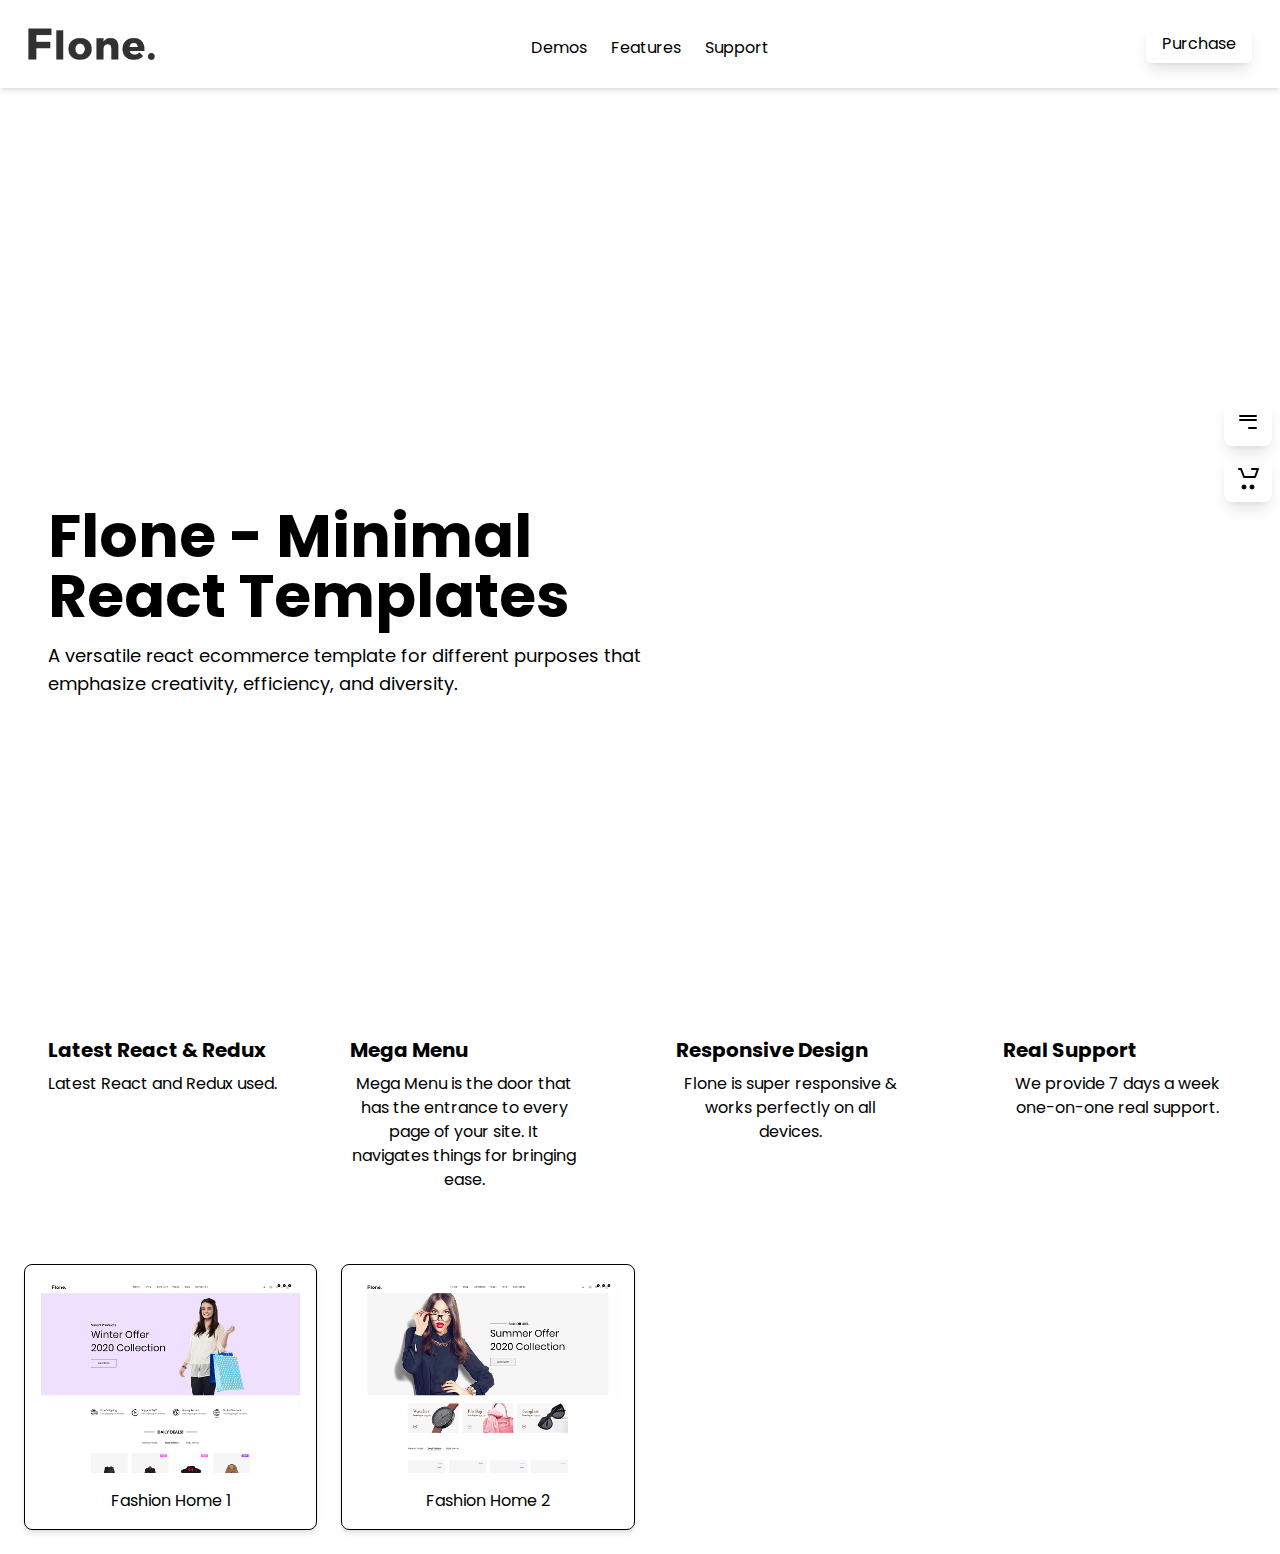
<file: src/index.html>
<!DOCTYPE html>
<html lang="en">
<head>
    <meta charset="UTF-8" />
    <meta name="viewport" content="width=device-width, initial-scale=1.0" />
    <title>Flone | E-Commerce Store</title>
    <link href="https://fonts.googleapis.com/css2?family=Poppins:wght@400;600&display=swap" rel="stylesheet" />
    <link href="./output.css" rel="stylesheet" />
    <style>
        body {
            font-family: "Poppins", sans-serif;
        }
    </style>
</head>
<body class="bg-gray-100">
    <header class=" p-5 md:p-7 bg-white shadow-md z-10 flex items-center justify-between flex-wrap">
        <!-- Logo -->
        <div class="flex-shrink-0">
            <img src="/assets/flone-logo.png" alt="Logo" class="h-8" />
        </div>

        <!-- Navigation Links -->
        <nav class="flex space-x-4 md:space-x-6 flex-wrap items-center mt-2">
            <a href="#" class="text-gray-800 hover:text-gray-600">Demos</a>
            <a href="#" class="text-gray-800 hover:text-gray-600">Features</a>
            <a href="#" class="text-gray-800 hover:text-gray-600">Support</a>
        </nav>

        <!-- Purchase Button -->
        <div>
            <a href="#" class="bg-white text-black px-4 py-2 md:px-6 md:py-5 rounded-md shadow-lg hover:bg-gray-100 transition-colors">
                Purchase
            </a>
        </div>
    </header>

    <!-- Vertical Button Container -->
    <div class="fixed right-0 top-1/2 transform -translate-y-1/2 flex flex-col space-y-2 p-2">
        <!-- Support Center Button -->
        <a href="#" class="relative flex items-center justify-center bg-white text-black p-3 rounded-lg shadow-lg hover:bg-blue-700 transition-colors group">
            <svg class="w-6 h-6" fill="none" stroke="currentColor" viewBox="0 0 24 24" xmlns="http://www.w3.org/2000/svg">
                <path stroke-linecap="round" stroke-linejoin="round" stroke-width="2" d="M4 6h16M4 10h16m-7 8h7"></path>
            </svg>
            <span class="absolute left-12 opacity-0 text-black group-hover:opacity-100 transition-opacity">Support</span>
        </a>
        <!-- Purchase Flone Button -->
        <a href="#" class="relative flex items-center justify-center bg-white text-black p-3 rounded-lg shadow-lg hover:bg-green-700 transition-colors group">
            <svg class="w-6 h-6" fill="none" stroke="currentColor" viewBox="0 0 24 24" xmlns="http://www.w3.org/2000/svg">
                <path stroke-linecap="round" stroke-linejoin="round" stroke-width="2" d="M3 3h2l3 8h11l3-8h-6"></path>
                <circle cx="8" cy="21" r="2" fill="currentColor"></circle>
                <circle cx="16" cy="21" r="2" fill="currentColor"></circle>
            </svg>
            <span class="absolute left-12 opacity-0 text-white group-hover:opacity-100 transition-opacity">Purchase</span>
        </a>
    </div>

    <!-- Hero Section -->
    <section class="flex flex-col md:flex-row items-center justify-start min-h-screen p-6 md:p-12 bg-gray-200">
        <!-- Hero Content -->
        <div class="max-w-2xl md:max-w-3xl text-center md:text-left mt-16">
            <h1 class="text-2xl md:text-6xl font-bold text-gray-800 mb-4 mt-16">
                Flone - Minimal <br />
                React Templates
            </h1>
            <p class="text-base md:text-lg text-gray-600">
                A versatile react ecommerce template for different purposes that <br />
                emphasize creativity, efficiency, and diversity.
            </p>
        </div>
    </section>

    <!-- Section with Horizontal Line of Flex Boxes -->
    <section class="p-6">
        <div class="flex flex-col md:flex-row space-y-6 md:space-y-0 md:space-x-6">
            <!-- Box 1 -->
            <div class="flex-1 flex flex-col items-start text-center p-6">
                <h3 class="text-xl font-bold mb-2">Latest React & Redux</h3>
                <p class="text-gray-600">Latest React and Redux used.</p>
            </div>

            <!-- Box 2 -->
            <div class="flex-1 flex flex-col items-start text-center p-6">
                <h3 class="text-xl font-bold mb-2">Mega Menu</h3>
                <p class="text-gray-600">Mega Menu is the door that has the entrance to every page of your site. It navigates things for bringing ease.</p>
            </div>
            <!-- Vertical Dotted Line -->
            <div class="hidden md:block border-l border-dotted border-gray-300 h-full"></div>
            <!-- Box 3 -->
            <div class="flex-1 flex flex-col items-start text-center p-6">
                <h3 class="text-xl font-bold mb-2">Responsive Design</h3>
                <p class="text-gray-600">Flone is super responsive & works perfectly on all devices.</p>
            </div>
            <!-- Vertical Dotted Line -->
            <div class="hidden md:block border-l border-dotted border-gray-300 h-full"></div>
            <!-- Box 4 -->
            <div class="flex-1 flex flex-col items-start text-center p-6">
                <h3 class="text-xl font-bold mb-2">Real Support</h3>
                <p class="text-gray-600">We provide 7 days a week one-on-one real support.</p>
            </div>
        </div>
    </section>

    <!-- Section with Horizontal Image Boxes -->
    <section class="p-6 bg-gray-100">
        <div class="flex flex-col md:flex-row space-y-6 md:space-y-0 md:space-x-6">
            <!-- Image Box 1 -->
            <a href="/pages/Home1.html" target="_blank" class="flex flex-col items-center text-center p-4 bg-white border border-gray-200 rounded-lg shadow-md hover:shadow-lg transition-shadow duration-300">
                <img src="/assets/fashion-home-1.png" alt="Image 1" class="w-full h-48 object-cover rounded-t-lg mb-4" />
                <p class="text-gray-600">Fashion Home 1</p>
            </a>
            <!-- Image Box 2 -->
            <a href="/pages/Home2.html" target="_blank" class="flex flex-col items-center text-center p-4 bg-white border border-gray-200 rounded-lg shadow-md hover:shadow-lg transition-shadow duration-300">
                <img src="/assets/fashion-home-2.png" alt="Image 2" class="w-full h-48 object-cover rounded-t-lg mb-4" />
                <p class="text-gray-600">Fashion Home 2</p>
            </a>
        </div>
    </section>
</body>
</html>
</file>
<file: src/output.css>
/*
! tailwindcss v3.4.7 | MIT License | https://tailwindcss.com
*/

/*
1. Prevent padding and border from affecting element width. (https://github.com/mozdevs/cssremedy/issues/4)
2. Allow adding a border to an element by just adding a border-width. (https://github.com/tailwindcss/tailwindcss/pull/116)
*/

*,
::before,
::after {
  box-sizing: border-box;
  /* 1 */
  border-width: 0;
  /* 2 */
  border-style: solid;
  /* 2 */
  border-color: currentColor;
  /* 2 */
}

::before,
::after {
  --tw-content: '';
}

/*
1. Use a consistent sensible line-height in all browsers.
2. Prevent adjustments of font size after orientation changes in iOS.
3. Use a more readable tab size.
4. Use the user's configured `sans` font-family by default.
5. Use the user's configured `sans` font-feature-settings by default.
6. Use the user's configured `sans` font-variation-settings by default.
7. Disable tap highlights on iOS
*/

html,
:host {
  line-height: 1.5;
  /* 1 */
  -webkit-text-size-adjust: 100%;
  /* 2 */
  -moz-tab-size: 4;
  /* 3 */
  -o-tab-size: 4;
     tab-size: 4;
  /* 3 */
  font-family: ui-sans-serif, system-ui, sans-serif, "Apple Color Emoji", "Segoe UI Emoji", "Segoe UI Symbol", "Noto Color Emoji";
  /* 4 */
  font-feature-settings: normal;
  /* 5 */
  font-variation-settings: normal;
  /* 6 */
  -webkit-tap-highlight-color: transparent;
  /* 7 */
}

/*
1. Remove the margin in all browsers.
2. Inherit line-height from `html` so users can set them as a class directly on the `html` element.
*/

body {
  margin: 0;
  /* 1 */
  line-height: inherit;
  /* 2 */
}

/*
1. Add the correct height in Firefox.
2. Correct the inheritance of border color in Firefox. (https://bugzilla.mozilla.org/show_bug.cgi?id=190655)
3. Ensure horizontal rules are visible by default.
*/

hr {
  height: 0;
  /* 1 */
  color: inherit;
  /* 2 */
  border-top-width: 1px;
  /* 3 */
}

/*
Add the correct text decoration in Chrome, Edge, and Safari.
*/

abbr:where([title]) {
  -webkit-text-decoration: underline dotted;
          text-decoration: underline dotted;
}

/*
Remove the default font size and weight for headings.
*/

h1,
h2,
h3,
h4,
h5,
h6 {
  font-size: inherit;
  font-weight: inherit;
}

/*
Reset links to optimize for opt-in styling instead of opt-out.
*/

a {
  color: inherit;
  text-decoration: inherit;
}

/*
Add the correct font weight in Edge and Safari.
*/

b,
strong {
  font-weight: bolder;
}

/*
1. Use the user's configured `mono` font-family by default.
2. Use the user's configured `mono` font-feature-settings by default.
3. Use the user's configured `mono` font-variation-settings by default.
4. Correct the odd `em` font sizing in all browsers.
*/

code,
kbd,
samp,
pre {
  font-family: ui-monospace, SFMono-Regular, Menlo, Monaco, Consolas, "Liberation Mono", "Courier New", monospace;
  /* 1 */
  font-feature-settings: normal;
  /* 2 */
  font-variation-settings: normal;
  /* 3 */
  font-size: 1em;
  /* 4 */
}

/*
Add the correct font size in all browsers.
*/

small {
  font-size: 80%;
}

/*
Prevent `sub` and `sup` elements from affecting the line height in all browsers.
*/

sub,
sup {
  font-size: 75%;
  line-height: 0;
  position: relative;
  vertical-align: baseline;
}

sub {
  bottom: -0.25em;
}

sup {
  top: -0.5em;
}

/*
1. Remove text indentation from table contents in Chrome and Safari. (https://bugs.chromium.org/p/chromium/issues/detail?id=999088, https://bugs.webkit.org/show_bug.cgi?id=201297)
2. Correct table border color inheritance in all Chrome and Safari. (https://bugs.chromium.org/p/chromium/issues/detail?id=935729, https://bugs.webkit.org/show_bug.cgi?id=195016)
3. Remove gaps between table borders by default.
*/

table {
  text-indent: 0;
  /* 1 */
  border-color: inherit;
  /* 2 */
  border-collapse: collapse;
  /* 3 */
}

/*
1. Change the font styles in all browsers.
2. Remove the margin in Firefox and Safari.
3. Remove default padding in all browsers.
*/

button,
input,
optgroup,
select,
textarea {
  font-family: inherit;
  /* 1 */
  font-feature-settings: inherit;
  /* 1 */
  font-variation-settings: inherit;
  /* 1 */
  font-size: 100%;
  /* 1 */
  font-weight: inherit;
  /* 1 */
  line-height: inherit;
  /* 1 */
  letter-spacing: inherit;
  /* 1 */
  color: inherit;
  /* 1 */
  margin: 0;
  /* 2 */
  padding: 0;
  /* 3 */
}

/*
Remove the inheritance of text transform in Edge and Firefox.
*/

button,
select {
  text-transform: none;
}

/*
1. Correct the inability to style clickable types in iOS and Safari.
2. Remove default button styles.
*/

button,
input:where([type='button']),
input:where([type='reset']),
input:where([type='submit']) {
  -webkit-appearance: button;
  /* 1 */
  background-color: transparent;
  /* 2 */
  background-image: none;
  /* 2 */
}

/*
Use the modern Firefox focus style for all focusable elements.
*/

:-moz-focusring {
  outline: auto;
}

/*
Remove the additional `:invalid` styles in Firefox. (https://github.com/mozilla/gecko-dev/blob/2f9eacd9d3d995c937b4251a5557d95d494c9be1/layout/style/res/forms.css#L728-L737)
*/

:-moz-ui-invalid {
  box-shadow: none;
}

/*
Add the correct vertical alignment in Chrome and Firefox.
*/

progress {
  vertical-align: baseline;
}

/*
Correct the cursor style of increment and decrement buttons in Safari.
*/

::-webkit-inner-spin-button,
::-webkit-outer-spin-button {
  height: auto;
}

/*
1. Correct the odd appearance in Chrome and Safari.
2. Correct the outline style in Safari.
*/

[type='search'] {
  -webkit-appearance: textfield;
  /* 1 */
  outline-offset: -2px;
  /* 2 */
}

/*
Remove the inner padding in Chrome and Safari on macOS.
*/

::-webkit-search-decoration {
  -webkit-appearance: none;
}

/*
1. Correct the inability to style clickable types in iOS and Safari.
2. Change font properties to `inherit` in Safari.
*/

::-webkit-file-upload-button {
  -webkit-appearance: button;
  /* 1 */
  font: inherit;
  /* 2 */
}

/*
Add the correct display in Chrome and Safari.
*/

summary {
  display: list-item;
}

/*
Removes the default spacing and border for appropriate elements.
*/

blockquote,
dl,
dd,
h1,
h2,
h3,
h4,
h5,
h6,
hr,
figure,
p,
pre {
  margin: 0;
}

fieldset {
  margin: 0;
  padding: 0;
}

legend {
  padding: 0;
}

ol,
ul,
menu {
  list-style: none;
  margin: 0;
  padding: 0;
}

/*
Reset default styling for dialogs.
*/

dialog {
  padding: 0;
}

/*
Prevent resizing textareas horizontally by default.
*/

textarea {
  resize: vertical;
}

/*
1. Reset the default placeholder opacity in Firefox. (https://github.com/tailwindlabs/tailwindcss/issues/3300)
2. Set the default placeholder color to the user's configured gray 400 color.
*/

input::-moz-placeholder, textarea::-moz-placeholder {
  opacity: 1;
  /* 1 */
  color: #9ca3af;
  /* 2 */
}

input::placeholder,
textarea::placeholder {
  opacity: 1;
  /* 1 */
  color: #9ca3af;
  /* 2 */
}

/*
Set the default cursor for buttons.
*/

button,
[role="button"] {
  cursor: pointer;
}

/*
Make sure disabled buttons don't get the pointer cursor.
*/

:disabled {
  cursor: default;
}

/*
1. Make replaced elements `display: block` by default. (https://github.com/mozdevs/cssremedy/issues/14)
2. Add `vertical-align: middle` to align replaced elements more sensibly by default. (https://github.com/jensimmons/cssremedy/issues/14#issuecomment-634934210)
   This can trigger a poorly considered lint error in some tools but is included by design.
*/

img,
svg,
video,
canvas,
audio,
iframe,
embed,
object {
  display: block;
  /* 1 */
  vertical-align: middle;
  /* 2 */
}

/*
Constrain images and videos to the parent width and preserve their intrinsic aspect ratio. (https://github.com/mozdevs/cssremedy/issues/14)
*/

img,
video {
  max-width: 100%;
  height: auto;
}

/* Make elements with the HTML hidden attribute stay hidden by default */

[hidden] {
  display: none;
}

*, ::before, ::after {
  --tw-border-spacing-x: 0;
  --tw-border-spacing-y: 0;
  --tw-translate-x: 0;
  --tw-translate-y: 0;
  --tw-rotate: 0;
  --tw-skew-x: 0;
  --tw-skew-y: 0;
  --tw-scale-x: 1;
  --tw-scale-y: 1;
  --tw-pan-x:  ;
  --tw-pan-y:  ;
  --tw-pinch-zoom:  ;
  --tw-scroll-snap-strictness: proximity;
  --tw-gradient-from-position:  ;
  --tw-gradient-via-position:  ;
  --tw-gradient-to-position:  ;
  --tw-ordinal:  ;
  --tw-slashed-zero:  ;
  --tw-numeric-figure:  ;
  --tw-numeric-spacing:  ;
  --tw-numeric-fraction:  ;
  --tw-ring-inset:  ;
  --tw-ring-offset-width: 0px;
  --tw-ring-offset-color: #fff;
  --tw-ring-color: rgb(59 130 246 / 0.5);
  --tw-ring-offset-shadow: 0 0 #0000;
  --tw-ring-shadow: 0 0 #0000;
  --tw-shadow: 0 0 #0000;
  --tw-shadow-colored: 0 0 #0000;
  --tw-blur:  ;
  --tw-brightness:  ;
  --tw-contrast:  ;
  --tw-grayscale:  ;
  --tw-hue-rotate:  ;
  --tw-invert:  ;
  --tw-saturate:  ;
  --tw-sepia:  ;
  --tw-drop-shadow:  ;
  --tw-backdrop-blur:  ;
  --tw-backdrop-brightness:  ;
  --tw-backdrop-contrast:  ;
  --tw-backdrop-grayscale:  ;
  --tw-backdrop-hue-rotate:  ;
  --tw-backdrop-invert:  ;
  --tw-backdrop-opacity:  ;
  --tw-backdrop-saturate:  ;
  --tw-backdrop-sepia:  ;
  --tw-contain-size:  ;
  --tw-contain-layout:  ;
  --tw-contain-paint:  ;
  --tw-contain-style:  ;
}

::backdrop {
  --tw-border-spacing-x: 0;
  --tw-border-spacing-y: 0;
  --tw-translate-x: 0;
  --tw-translate-y: 0;
  --tw-rotate: 0;
  --tw-skew-x: 0;
  --tw-skew-y: 0;
  --tw-scale-x: 1;
  --tw-scale-y: 1;
  --tw-pan-x:  ;
  --tw-pan-y:  ;
  --tw-pinch-zoom:  ;
  --tw-scroll-snap-strictness: proximity;
  --tw-gradient-from-position:  ;
  --tw-gradient-via-position:  ;
  --tw-gradient-to-position:  ;
  --tw-ordinal:  ;
  --tw-slashed-zero:  ;
  --tw-numeric-figure:  ;
  --tw-numeric-spacing:  ;
  --tw-numeric-fraction:  ;
  --tw-ring-inset:  ;
  --tw-ring-offset-width: 0px;
  --tw-ring-offset-color: #fff;
  --tw-ring-color: rgb(59 130 246 / 0.5);
  --tw-ring-offset-shadow: 0 0 #0000;
  --tw-ring-shadow: 0 0 #0000;
  --tw-shadow: 0 0 #0000;
  --tw-shadow-colored: 0 0 #0000;
  --tw-blur:  ;
  --tw-brightness:  ;
  --tw-contrast:  ;
  --tw-grayscale:  ;
  --tw-hue-rotate:  ;
  --tw-invert:  ;
  --tw-saturate:  ;
  --tw-sepia:  ;
  --tw-drop-shadow:  ;
  --tw-backdrop-blur:  ;
  --tw-backdrop-brightness:  ;
  --tw-backdrop-contrast:  ;
  --tw-backdrop-grayscale:  ;
  --tw-backdrop-hue-rotate:  ;
  --tw-backdrop-invert:  ;
  --tw-backdrop-opacity:  ;
  --tw-backdrop-saturate:  ;
  --tw-backdrop-sepia:  ;
  --tw-contain-size:  ;
  --tw-contain-layout:  ;
  --tw-contain-paint:  ;
  --tw-contain-style:  ;
}

.fixed {
  position: fixed;
}

.absolute {
  position: absolute;
}

.relative {
  position: relative;
}

.left-0 {
  left: 0px;
}

.left-12 {
  left: 3rem;
}

.right-0 {
  right: 0px;
}

.top-0 {
  top: 0px;
}

.top-1\/2 {
  top: 50%;
}

.z-10 {
  z-index: 10;
}

.mb-2 {
  margin-bottom: 0.5rem;
}

.mb-4 {
  margin-bottom: 1rem;
}

.mt-16 {
  margin-top: 4rem;
}

.mt-2 {
  margin-top: 0.5rem;
}

.mt-1 {
  margin-top: 0.25rem;
}

.flex {
  display: flex;
}

.hidden {
  display: none;
}

.h-48 {
  height: 12rem;
}

.h-6 {
  height: 1.5rem;
}

.h-8 {
  height: 2rem;
}

.h-full {
  height: 100%;
}

.min-h-screen {
  min-height: 100vh;
}

.w-6 {
  width: 1.5rem;
}

.w-full {
  width: 100%;
}

.max-w-2xl {
  max-width: 42rem;
}

.flex-1 {
  flex: 1 1 0%;
}

.flex-shrink-0 {
  flex-shrink: 0;
}

.-translate-y-1\/2 {
  --tw-translate-y: -50%;
  transform: translate(var(--tw-translate-x), var(--tw-translate-y)) rotate(var(--tw-rotate)) skewX(var(--tw-skew-x)) skewY(var(--tw-skew-y)) scaleX(var(--tw-scale-x)) scaleY(var(--tw-scale-y));
}

.transform {
  transform: translate(var(--tw-translate-x), var(--tw-translate-y)) rotate(var(--tw-rotate)) skewX(var(--tw-skew-x)) skewY(var(--tw-skew-y)) scaleX(var(--tw-scale-x)) scaleY(var(--tw-scale-y));
}

.flex-col {
  flex-direction: column;
}

.flex-wrap {
  flex-wrap: wrap;
}

.items-start {
  align-items: flex-start;
}

.items-center {
  align-items: center;
}

.justify-start {
  justify-content: flex-start;
}

.justify-center {
  justify-content: center;
}

.justify-between {
  justify-content: space-between;
}

.space-x-4 > :not([hidden]) ~ :not([hidden]) {
  --tw-space-x-reverse: 0;
  margin-right: calc(1rem * var(--tw-space-x-reverse));
  margin-left: calc(1rem * calc(1 - var(--tw-space-x-reverse)));
}

.space-y-2 > :not([hidden]) ~ :not([hidden]) {
  --tw-space-y-reverse: 0;
  margin-top: calc(0.5rem * calc(1 - var(--tw-space-y-reverse)));
  margin-bottom: calc(0.5rem * var(--tw-space-y-reverse));
}

.space-y-6 > :not([hidden]) ~ :not([hidden]) {
  --tw-space-y-reverse: 0;
  margin-top: calc(1.5rem * calc(1 - var(--tw-space-y-reverse)));
  margin-bottom: calc(1.5rem * var(--tw-space-y-reverse));
}

.rounded-lg {
  border-radius: 0.5rem;
}

.rounded-md {
  border-radius: 0.375rem;
}

.rounded-t-lg {
  border-top-left-radius: 0.5rem;
  border-top-right-radius: 0.5rem;
}

.border {
  border-width: 1px;
}

.border-l {
  border-left-width: 1px;
}

.border-dotted {
  border-style: dotted;
}

.object-cover {
  -o-object-fit: cover;
     object-fit: cover;
}

.p-2 {
  padding: 0.5rem;
}

.p-3 {
  padding: 0.75rem;
}

.p-4 {
  padding: 1rem;
}

.p-5 {
  padding: 1.25rem;
}

.p-6 {
  padding: 1.5rem;
}

.px-4 {
  padding-left: 1rem;
  padding-right: 1rem;
}

.py-2 {
  padding-top: 0.5rem;
  padding-bottom: 0.5rem;
}

.text-center {
  text-align: center;
}

.text-3xl {
  font-size: 1.875rem;
  line-height: 2.25rem;
}

.text-base {
  font-size: 1rem;
  line-height: 1.5rem;
}

.text-xl {
  font-size: 1.25rem;
  line-height: 1.75rem;
}

.text-2xl {
  font-size: 1.5rem;
  line-height: 2rem;
}

.font-bold {
  font-weight: 700;
}

.opacity-0 {
  opacity: 0;
}

.shadow-lg {
  --tw-shadow: 0 10px 15px -3px rgb(0 0 0 / 0.1), 0 4px 6px -4px rgb(0 0 0 / 0.1);
  --tw-shadow-colored: 0 10px 15px -3px var(--tw-shadow-color), 0 4px 6px -4px var(--tw-shadow-color);
  box-shadow: var(--tw-ring-offset-shadow, 0 0 #0000), var(--tw-ring-shadow, 0 0 #0000), var(--tw-shadow);
}

.shadow-md {
  --tw-shadow: 0 4px 6px -1px rgb(0 0 0 / 0.1), 0 2px 4px -2px rgb(0 0 0 / 0.1);
  --tw-shadow-colored: 0 4px 6px -1px var(--tw-shadow-color), 0 2px 4px -2px var(--tw-shadow-color);
  box-shadow: var(--tw-ring-offset-shadow, 0 0 #0000), var(--tw-ring-shadow, 0 0 #0000), var(--tw-shadow);
}

.transition-colors {
  transition-property: color, background-color, border-color, text-decoration-color, fill, stroke;
  transition-timing-function: cubic-bezier(0.4, 0, 0.2, 1);
  transition-duration: 150ms;
}

.transition-opacity {
  transition-property: opacity;
  transition-timing-function: cubic-bezier(0.4, 0, 0.2, 1);
  transition-duration: 150ms;
}

.transition-shadow {
  transition-property: box-shadow;
  transition-timing-function: cubic-bezier(0.4, 0, 0.2, 1);
  transition-duration: 150ms;
}

.duration-300 {
  transition-duration: 300ms;
}

.hover\:shadow-lg:hover {
  --tw-shadow: 0 10px 15px -3px rgb(0 0 0 / 0.1), 0 4px 6px -4px rgb(0 0 0 / 0.1);
  --tw-shadow-colored: 0 10px 15px -3px var(--tw-shadow-color), 0 4px 6px -4px var(--tw-shadow-color);
  box-shadow: var(--tw-ring-offset-shadow, 0 0 #0000), var(--tw-ring-shadow, 0 0 #0000), var(--tw-shadow);
}

.group:hover .group-hover\:opacity-100 {
  opacity: 1;
}

@media (min-width: 768px) {
  .md\:block {
    display: block;
  }

  .md\:max-w-3xl {
    max-width: 48rem;
  }

  .md\:flex-row {
    flex-direction: row;
  }

  .md\:space-x-6 > :not([hidden]) ~ :not([hidden]) {
    --tw-space-x-reverse: 0;
    margin-right: calc(1.5rem * var(--tw-space-x-reverse));
    margin-left: calc(1.5rem * calc(1 - var(--tw-space-x-reverse)));
  }

  .md\:space-y-0 > :not([hidden]) ~ :not([hidden]) {
    --tw-space-y-reverse: 0;
    margin-top: calc(0px * calc(1 - var(--tw-space-y-reverse)));
    margin-bottom: calc(0px * var(--tw-space-y-reverse));
  }

  .md\:p-12 {
    padding: 3rem;
  }

  .md\:p-7 {
    padding: 1.75rem;
  }

  .md\:px-5 {
    padding-left: 1.25rem;
    padding-right: 1.25rem;
  }

  .md\:py-4 {
    padding-top: 1rem;
    padding-bottom: 1rem;
  }

  .md\:text-left {
    text-align: left;
  }

  .md\:text-6xl {
    font-size: 3.75rem;
    line-height: 1;
  }

  .md\:text-lg {
    font-size: 1.125rem;
    line-height: 1.75rem;
  }
}
</file>
